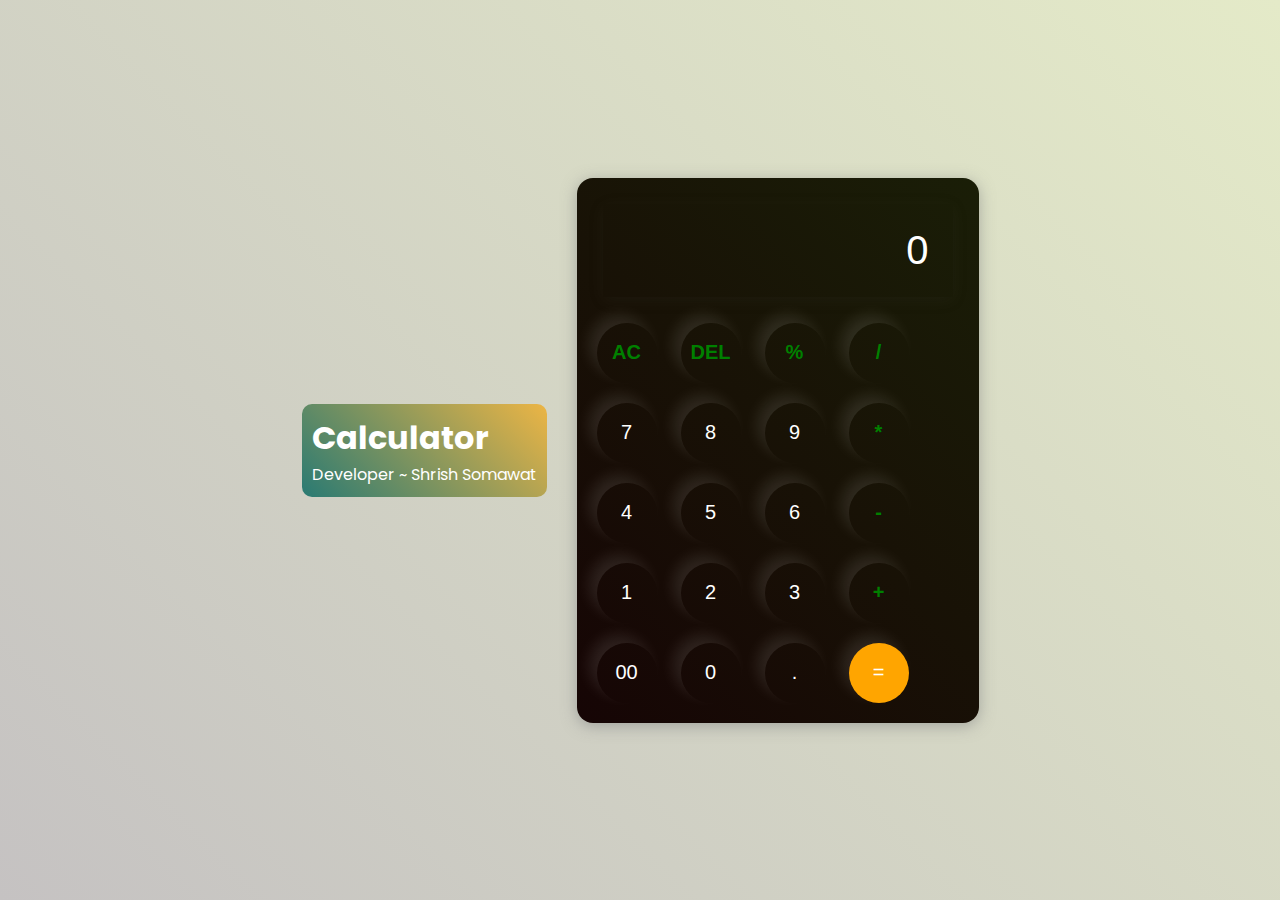
<file: calc.html>
<!DOCTYPE html>
<html lang="en">
  <head>
    <meta charset="UTF-8" />
    <meta name="viewport" content="width=device-width, initial-scale=1.0" />
    <title>Calculator</title>
    <link rel="stylesheet" href="calc.css" />
  </head>
  <body>
    <div class="headingfirst">
      <h1>Calculator</h1>
      <p>Developer ~ Shrish Somawat</p>
    </div>
    <div class="calculator">
      <input type="text" id="display" placeholder="0" />
      <div>
        <button class="operator" onclick="clearDisplay()">AC</button>
        <button class="operator" onclick="deleteLast()">DEL</button>
        <button class="operator" onclick="appendSymbol('%')">%</button>
        <button class="operator" onclick="appendSymbol('/')">/</button>
      </div>
      <div>
        <button onclick="appendNumber('7')">7</button>
        <button onclick="appendNumber('8')">8</button>
        <button onclick="appendNumber('9')">9</button>
        <button class="operator" onclick="appendSymbol('*')">*</button>
      </div>
      <div>
        <button onclick="appendNumber('4')">4</button>
        <button onclick="appendNumber('5')">5</button>
        <button onclick="appendNumber('6')">6</button>
        <button class="operator" onclick="appendSymbol('-')">-</button>
      </div>
      <div>
        <button onclick="appendNumber('1')">1</button>
        <button onclick="appendNumber('2')">2</button>
        <button onclick="appendNumber('3')">3</button>
        <button class="operator" onclick="appendSymbol('+')">+</button>
      </div>
      <div>
        <button onclick="appendNumber('00')">00</button>
        <button onclick="appendNumber('0')">0</button>
        <button onclick="appendDecimal()">.</button>
        <button class="equalto" onclick="calculate()">=</button>
      </div>
    </div>

    <script src="calc.js"></script>
  </body>
</html>
</file>
<file: calc.css>
@import url('https://fonts.googleapis.com/css2?family=Poppins:wght@500&display=swap');

* {
    margin: 0;
    padding: 0;
    box-sizing: border-box;
}

.headingfirst {
    padding: 10px;
    border: none;
    border-radius: 10px;
    background: linear-gradient(45deg, #297a73, #ecb545);
    display: flex;
    flex-direction: column;
}

body {
    width: 100vw;
    height: 100vh;
    display: flex;
    gap: 30px;
    justify-content: center;
    align-items: center;
    background: linear-gradient(45deg, #c5c2c2, #e4eac8);
    font-family: 'Poppins', sans-serif;
}

.calculator {
    padding: 10px;
    border-radius: 16px;
    background: linear-gradient(45deg, #160505, #1a1e07);
    box-shadow: 0px 3px 15px rgba(113, 115, 119, 0.5);
}

h1, p {
    margin: 0;
    color: white;
}

input {
    border: none;
    background: transparent;
    padding: 24px;
    margin: 16px;
    box-shadow: 0px 3px 15px rgba(84, 84, 84, 0.1);
    width: 350px;
    cursor: pointer;
    font-size: 40px;
    text-align: right;
    color: whitesmoke;
}

input::placeholder {
    color: white;
}

button {
    border: none;
    width: 60px;
    height: 60px;
    margin: 10px;
    border-radius: 50%;
    background: transparent;
    color: white;
    box-shadow: -8px -8px 15px rgba(255, 255, 255, 0.1);
    cursor: pointer;
    font-size: 20px;
}

.equalto {
    background-color: orange;
}

.operator {
    color: green;
    font-weight: 700;
}
</file>
